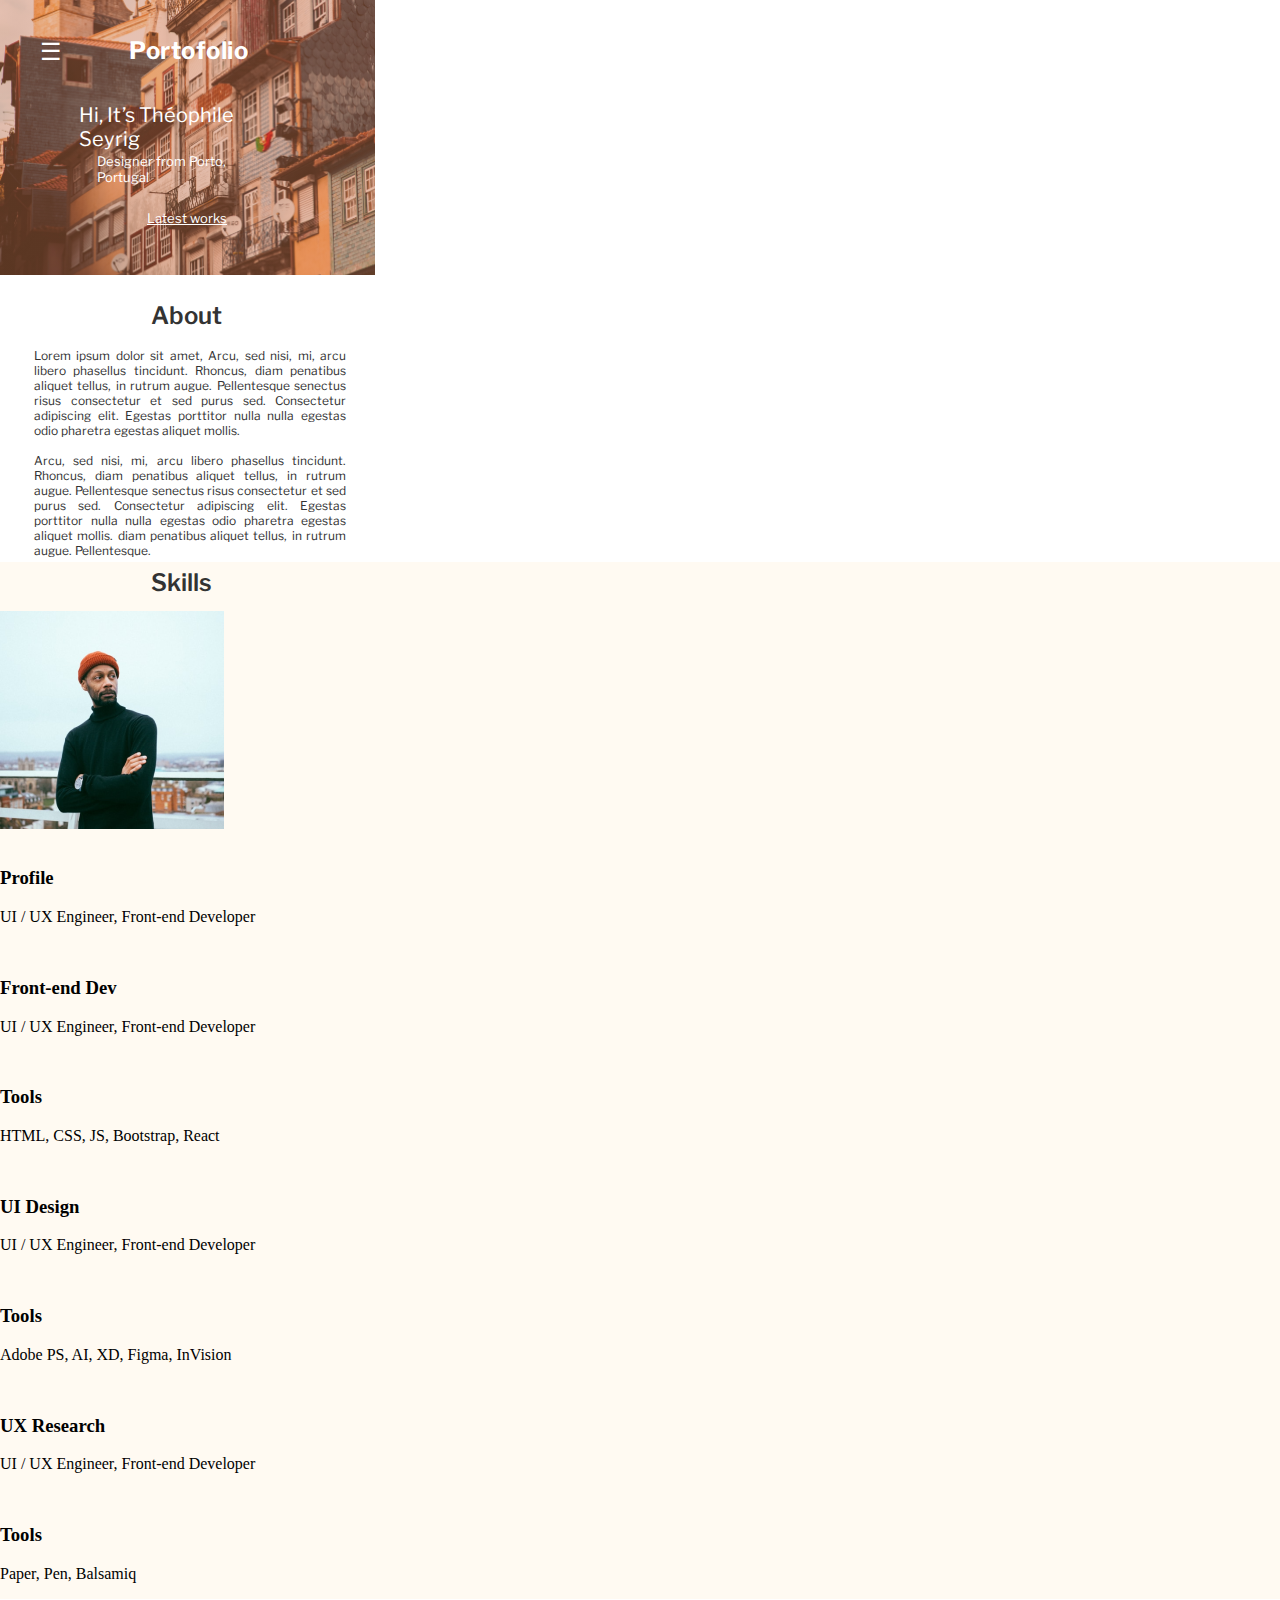
<file: Resume/byTemplate/index.html>
<!DOCTYPE html>
<html lang="en">

<head>
    <meta charset="UTF-8">
    <meta http-equiv="X-UA-Compatible" content="IE=edge">
    <meta name="viewport" content="width=device-width, initial-scale=1.0">
    <link rel="stylesheet" href="style.css">
    <link rel="preconnect" href="https://fonts.gstatic.com">
    <link href="https://fonts.googleapis.com/css2?family=Libre+Franklin" rel="stylesheet">

    <title>Document</title>
</head>

<body>
    <header>
        <button>&#9776</button>
        <h1>Portofolio</h1>
        <p class="hiText">Hi, It’s Théophile Seyrig</p>
        <p class="designer">Designer from Porto, Portugal</p>
        <a href="">Latest works</a>
    </header>
    <main>
        <section>
            <h2>About</h2>
            <article>
                <p>
                    Lorem ipsum dolor sit amet, Arcu, sed nisi, mi, arcu libero phasellus tincidunt. Rhoncus, diam
                    penatibus aliquet tellus, in rutrum augue. Pellentesque senectus risus consectetur et sed purus sed.
                    Consectetur adipiscing elit. Egestas porttitor nulla nulla egestas odio pharetra egestas aliquet
                    mollis.
                </p>
                <p>
                    Arcu, sed nisi, mi, arcu libero phasellus tincidunt. Rhoncus, diam penatibus aliquet tellus, in
                    rutrum augue. Pellentesque senectus risus consectetur et sed purus sed. Consectetur adipiscing elit.
                    Egestas porttitor nulla nulla egestas odio pharetra egestas aliquet mollis. diam penatibus aliquet
                    tellus, in rutrum augue. Pellentesque.
                </p>
            </article>
        </section>
        <section class="skills">
            <h2>Skills</h2>
            <img src="image/Profile Picture.png" alt="Profile Picture">
            <p>
                <h3>Profile</h3>
                <div>
                    UI / UX Engineer, Front-end Developer
                </div>
            </p>
            <p>
                <h3>Front-end Dev</h3>
                <div>
                    UI / UX Engineer, Front-end Developer
                </div>
            </p>
            <p>
                <h3>Tools</h3>
                <div>
                    HTML, CSS, JS, Bootstrap, React
                </div>
            </p>
            <p>
                <h3>UI Design</h3>
                <div>
                    UI / UX Engineer, Front-end Developer
                </div>
            </p>
            <p>
                <h3>Tools</h3>
                <div>
                    Adobe PS, AI, XD, Figma, InVision
                </div>
            </p>
            <p>
                <h3>UX Research</h3>
                <div>
                    UI / UX Engineer, Front-end Developer
                </div>
            </p>
            <p>
                <h3>Tools</h3>
                <div>
                    Paper, Pen, Balsamiq
                </div>
            </p>
        </section>
    </main>
</body>

</html>
</file>
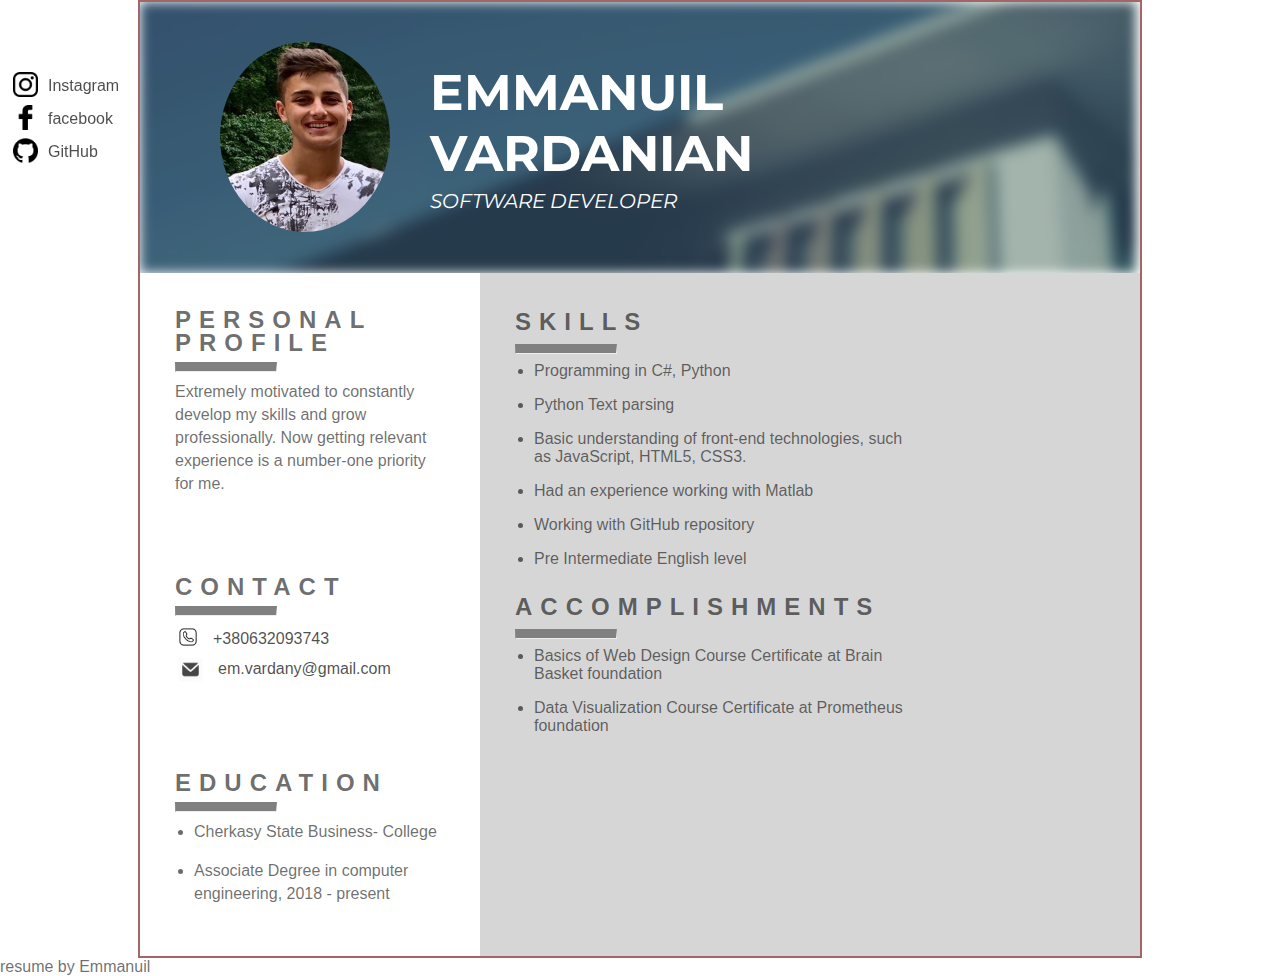
<file: Resume/myResume/index.html>
<!DOCTYPE html>
<html lang="en">

<head>
    <meta charset="UTF-8">
    <meta http-equiv="X-UA-Compatible" content="IE=edge">
    <meta name="viewport" content="width=device-width, initial-scale=1.0">
    <title>Document</title>
    <link rel="stylesheet" href="style.css">
    <link rel="preconnect" href="https://fonts.gstatic.com">
    <link href="https://fonts.googleapis.com/css2?family=Montserrat&display=swap" rel="stylesheet">
    <link rel="preconnect" href="https://fonts.gstatic.com">
    <link href="https://fonts.googleapis.com/css2?family=Montserrat:wght@800&display=swap" rel="stylesheet">
</head>

<body>
    <div id="resume">
        <header>
            <div class="background-image"></div>
            <img src="image/accImage.JPEG" alt="Penguin" class="AccImage">
            <div class="headerTextContent">
                <h1 class="Name">Emmanuil Vardanian</h1>
                <p class="Activity">Software Developer</p>
            </div>
        </header>
        <main>

            <div id="rightBlocks">
                <section>
                    <h2>Skills</h2>
                    <hr>
                    <ul>
                        <li>
                            <p>Programming in C#, Python</p>
                        </li>
                        <li>
                            <p>Python Text parsing</p>
                        </li>
                        <li>
                            <p>Basic understanding of front-end technologies, such
                                as JavaScript, HTML5, CSS3.</p>
                        </li>
                        <li>
                            <p>Had an experience working with Matlab</p>
                        </li>
                        <li>
                            <p>Working with GitHub repository</p>
                        </li>
                        <li>
                            <p>Pre Intermediate English level</p>
                        </li>
                    </ul>
                </section>
                <section>
                    <h2>Accomplishments</h2>
                    <hr>
                    <ul>
                        <li>
                            <p>
                                Basics of Web Design Course Certificate at Brain
                                Basket foundation
                            </p>
                        </li>
                        <li>
                            <p>
                                Data Visualization Course Certificate at Prometheus
                                foundation
                            </p>
                        </li>
                    </ul>
                </section>
            </div>
            <div id="leftBlocks">
                <section>
                    <h2>Personal Profile</h2>
                    <hr>
                    <p>
                        Extremely motivated to
                        constantly develop my skills
                        and grow professionally.
                        Now getting relevant
                        experience is a number-one
                        priority for me.
                    </p>
                </section>
                <section class="contact">
                    <h2>Contact</h2>
                    <hr>
                    <table>
                        <tr>
                            <td>
                                <img src="image/icon/phone.png" alt="phoneIcon" class="phone-icon">
                                <a href="tel:+380632093743">+380632093743</a>
                            </td>
                        </tr>
                        <tr>
                            <td>
                                <img src="image/icon/mailIcon.png" alt="mailIcon" class="mail-icon">
                                <a href="mailto:em.vardany@gmail.com">em.vardany@gmail.com</a>
                            </td>
                        </tr>
                    </table>
                </section>
                <section>
                    <h2>Education</h2>
                    <hr>
                    <p>
                    <ul>
                        <li>
                            <p>
                                Cherkasy State Business-
                                College
                            </p>
                        </li>
                        <li>
                            <p>
                                Associate Degree in computer
                                engineering, 2018 - present
                            </p>
                        </li>
                    </ul>
                    </p>
                </section>
            </div>
        </main>
    </div>
    <aside>
        <table>
            <tr>
                <td>
                    <img src="image/icon/instagram.png" alt="instagramIcon" class="mail-icon">
                    <a href="https://www.instagram.com/em.vardany/">Instagram</a>
                </td>
            </tr>
            <tr>
                <td>
                    <img src="image/icon/facebook.png" alt="facebookIcon" class="mail-icon">
                    <a href="https://www.facebook.com/profile.php?id=100010781250748">facebook</a>
                </td>
            </tr>
            <tr>
                <td>
                    <img src="image/icon/github.png" alt="githubIcon" class="mail-icon">
                    <a href="https://github.com/EmmanuilV">GitHub</a>
                </td>
            </tr>
        </table>
    </aside>
    <footer>
        resume by Emmanuil
    </footer>
</body>

</html>
</file>
<file: Resume/byTemplate/style.css>
body {
    margin: 0 auto;
}

header {
    background: linear-gradient( rgba(198, 108, 73, 0.4), rgba(198, 108, 73, 0.4)), url(image/back_ground.png);
    background-repeat: no-repeat;
    background-size: cover;
    width: 375px;
    height: 275px;
}

header button {
    position: absolute;
    left: 34px;
    top: 39px;
    font-size: 24px;
    line-height: 24px;
    text-align: left;
    background-color: unset;
    border: unset;
    color: white;
}

h1 {
    position: relative;
    left: 129px;
    top: 36px;
    font-family: 'Libre Franklin', sans-serif;
    font-size: 24px;
    font-style: normal;
    font-weight: 700;
    line-height: 29px;
    letter-spacing: 0.5px;
    text-align: left;
    color: #FFFFFF;
    margin-top: 0px;
}

header .hiText {
    position: relative;
    width: 217px;
    height: 24px;
    left: 79px;
    top: 66px;
    font-family: 'Libre Franklin';
    font-style: normal;
    font-weight: normal;
    font-size: 20px;
    line-height: 24px;
    display: flex;
    align-items: center;
    color: #FFFFFF;
}

header .designer {
    position: relative;
    width: 181px;
    height: 16px;
    left: 97px;
    top: 60px;
    font-family: 'Libre Franklin';
    font-style: normal;
    font-weight: normal;
    font-size: 13px;
    line-height: 16px;
    color: #FFFFFF;
}

header a {
    position: relative;
    width: 79px;
    height: 16px;
    left: 147px;
    top: 87px;
    font-family: 'Libre Franklin';
    font-style: normal;
    font-weight: normal;
    font-size: 13px;
    line-height: 16px;
    /* identical to box height */
    text-decoration-line: underline;
    color: #FFFFFF;
}

section h2 {
    position: relative;
    width: 72px;
    height: 29px;
    left: 151px;
    top: 6px;
    font-family: 'Libre Franklin';
    font-style: normal;
    font-weight: 600;
    font-size: 24px;
    line-height: 29px;
    color: #333333;
    /* margin-bottom: 0; */
}

article p {
    position: relative;
    width: 312px;
    height: 93px;
    left: 34px;
    top: 4px;
    font-family: 'Libre Franklin';
    font-style: normal;
    font-weight: normal;
    font-size: 12px;
    line-height: 15px;
    text-align: justify;
    color: #333333;
}

.skills {
    background-color: #FFFAF2;
}
.skills p {
    display: flex;
    justify-content: space-between;
}
</file>
<file: Resume/myResume/style.css>
body {
    position: relative;
    background: white;
    font-family: Arial, "Helvetica Neue", Helvetica, sans-serif;
    color: rgba(0, 0, 0, 0.582);
    font-family: 'Rubik', sans-serif;
    margin: 0 auto;  
}




@media screen and (min-width: 501px) {
    #resume {
        position: relative;
        min-width: 1000px;
        max-width: 1000px;
        margin: 0 auto;
        border: 2px solid #a36565;
        overflow: auto;
    }
    .background-image{
        position:absolute;
        left:0;
        right:0;
        top:0;
        bottom:0;
        background:url("image/University.jpg");
        background-size:cover;
        -webkit-filter: blur(6px);
        -moz-filter: blur(6px);
        -o-filter: blur(6px);
        -ms-filter: blur(6px);
        filter: blur(6px);	
    }
    header {
        position: relative;
        display: inline-flex;
        margin: 0px;
        padding: 40px;
        min-width: 916px;
        max-height: 500px;
        border-bottom: none;
    }
    .AccImage {
        position: relative;
        display: block;
        width: 170px;
        height: 190px;
        border-radius: 50%;
        margin-left: 40px;
        margin-right: 40px;
    }
    
    .headerTextContent{
        position:relative;
        color: white;
        min-width: 320px;
        max-width: 400px;
        text-align: left;
        font-family: 'Montserrat', sans-serif;
        
    }
    .Name {
        position: relative;
        font-size: 50px;
        font-weight: bold;
        text-transform: uppercase;
        margin-bottom: 0;
        margin-top: 20px;
    }
    .Activity {
        position: relative;
        font-size: 20px;
        font-style: italic;
        text-transform: uppercase;
        margin-top: 5px;
    }
    main {
        position: relative;
        display: flex;
        clear: left; 
        margin: 0px;
        height: auto;
        min-height: 446px;
        background: rgb(214, 214, 214);
        border-top: none;
    }
    #rightBlocks {
        position: relative;
        display: block;
        float: right;
        width: 45%;
        left: 340px;
        padding: 10px;
        margin: 0px;
    }
    #leftBlocks {
        position: relative;
        display: block;
        right: 470px;
        width: 32%;
        padding: 10px;
        background: white;
        line-height: 23px;
    
    }
    h2 {
        position: relative;
        color: rgba(0, 0, 0, 0.582);
        text-transform: uppercase;
        margin: 0px;
        margin-top: 10px;
        letter-spacing: 8px;
    }
    p {
        clear: left; 
        display: block;
    }
}

@media screen and (max-width: 500px) {
    body {
        min-width: 350px;
    }
    #resume {
        position: relative;
        min-width: 330px;
        max-width: 1000px;
        
        margin: 0 auto;
        border: 2px solid #a36565;
        overflow: auto;
    }
    header {
        position: relative;
        display: inline-flex;
        margin: 0px;
        min-width: 100%;
        max-height: 500px;
        border-bottom: none;
    }
    .background-image{
        position:absolute;
        left:0;
        right:0;
        top:0;
        bottom:0;
        background:url("image/University.jpg");
        background-size:cover;
        -webkit-filter: blur(6px);
        -moz-filter: blur(6px);
        -o-filter: blur(6px);
        -ms-filter: blur(6px);
        filter: blur(6px);	
    }

    .headerTextContent{
        position:relative;
        color: white;
        min-width: 30px;
        text-align: left;
        font-family: 'Montserrat', sans-serif;
        max-width: 220px;
        
    }
    .AccImage {
        position: relative;
        display: block;
        width: 150px;
        height: 120px;
        border-radius: 50%;
        margin: 20px;
    }
    .Name {
        position: relative;
        font-size: 25px;
        font-weight: bold;
        text-transform: uppercase;
        margin-bottom: 0;
        margin-top: 35px;
    }
    .Activity {
        position: relative;
        font-size: 90%;
        font-style: italic;
        text-transform: uppercase;
        margin-top: 5px;
    }
    main {
        position: relative;
        clear: left; 
        margin: 0px;
        height: auto;
        min-height: 446px;
        background: rgb(214, 214, 214);
        border-top: none;
    }
    #rightBlocks {
        position: relative;
        width: 90%;
        padding: 10px;
        margin: 0px;
    }
    #leftBlocks {
        position: relative;
        width: 90%;
        padding: 10px;
        line-height: 23px;
    }
    h2 {
        position: relative;
        color: rgba(0, 0, 0, 0.582);
        text-transform: uppercase;
        margin: 0px;
        margin-top: 10px;
        letter-spacing: 8px;
        font-size: 97%;
    }
    p {
        clear: left; 
        display: block;
        font-size: 95%;
    }
}

ul {
    clear: left; 
    display: block;
    padding-left: 19px;
}

section {
    margin: 25px;
}
.contact {
    margin-top: 80px;
    margin-bottom: 80px;
}
table {
    clear: left; 
    display: block;
}
.phone-icon {
    width: 20px;
    height: 20px;
}
.mail-icon {
    width: 25px;
    height: 25px;
    margin: 0px;
}
hr {
    position: relative;
    float: left;
    width: 100px;
    border-top: 9px solid grey;
}
a {
    position: absolute;
    margin-left: 15px;
    color: rgba(0, 0, 0, 0.7);
    text-decoration: none;
}
aside {
    position: fixed;
    margin: 10px;
    bottom: 80%;
    width: 110px;
    padding-right: 100px;
}
.icon { 
    height: 30px;
}
aside td a {
    margin: 5px;
    margin-left: 10px;
}

@media screen and (max-width: 1240px) {
    aside {
        display: none;
    }
}
</file>
